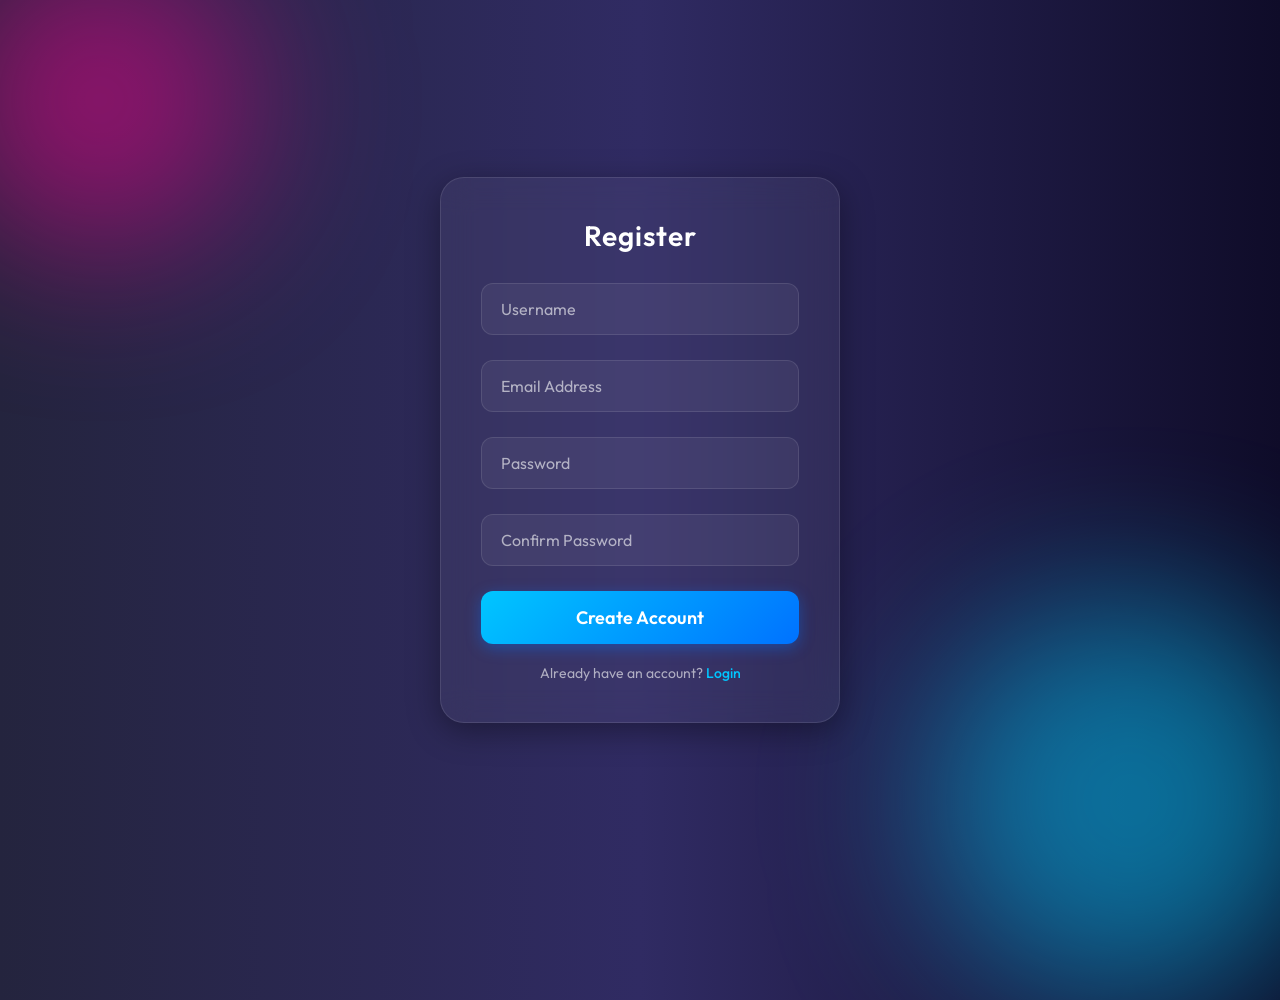
<file: index.html>
<!DOCTYPE html>
<html lang="en">
<head>
    <meta charset="UTF-8">
    <meta name="viewport" content="width=device-width, initial-scale=1.0">
    <title>Create an Account</title>
    <meta name="description" content="Register for a new account">
    <link rel="stylesheet" href="style.css">
</head>
<body>
    <div class="orb orb-1"></div>
    <div class="orb orb-2"></div>

    <div class="container">
        <h2>Register</h2>
        <form id="registrationForm" novalidate>
            <div class="input-group">
                <input type="text" id="username" required autocomplete="off" placeholder=" ">
                <label for="username">Username</label>
                <div class="error-message">Username must be at least 3 characters</div>
            </div>
            
            <div class="input-group">
                <input type="email" id="email" required autocomplete="off" placeholder=" ">
                <label for="email">Email Address</label>
                <div class="error-message">Please enter a valid email address</div>
            </div>
            
            <div class="input-group">
                <input type="password" id="password" required autocomplete="off" placeholder=" ">
                <label for="password">Password</label>
                <div class="error-message">Password must be at least 8 characters</div>
            </div>
            
            <div class="input-group">
                <input type="password" id="confirmPassword" required autocomplete="off" placeholder=" ">
                <label for="confirmPassword">Confirm Password</label>
                <div class="error-message">Passwords do not match</div>
            </div>
            
            <button type="submit" class="submit-btn" id="submitBtn">Create Account</button>
            
            <div class="login-link">
                <p>Already have an account? <a href="login.html">Login</a></p>
            </div>
        </form>
    </div>

    <script src="script.js"></script>
</body>
</html>
</file>
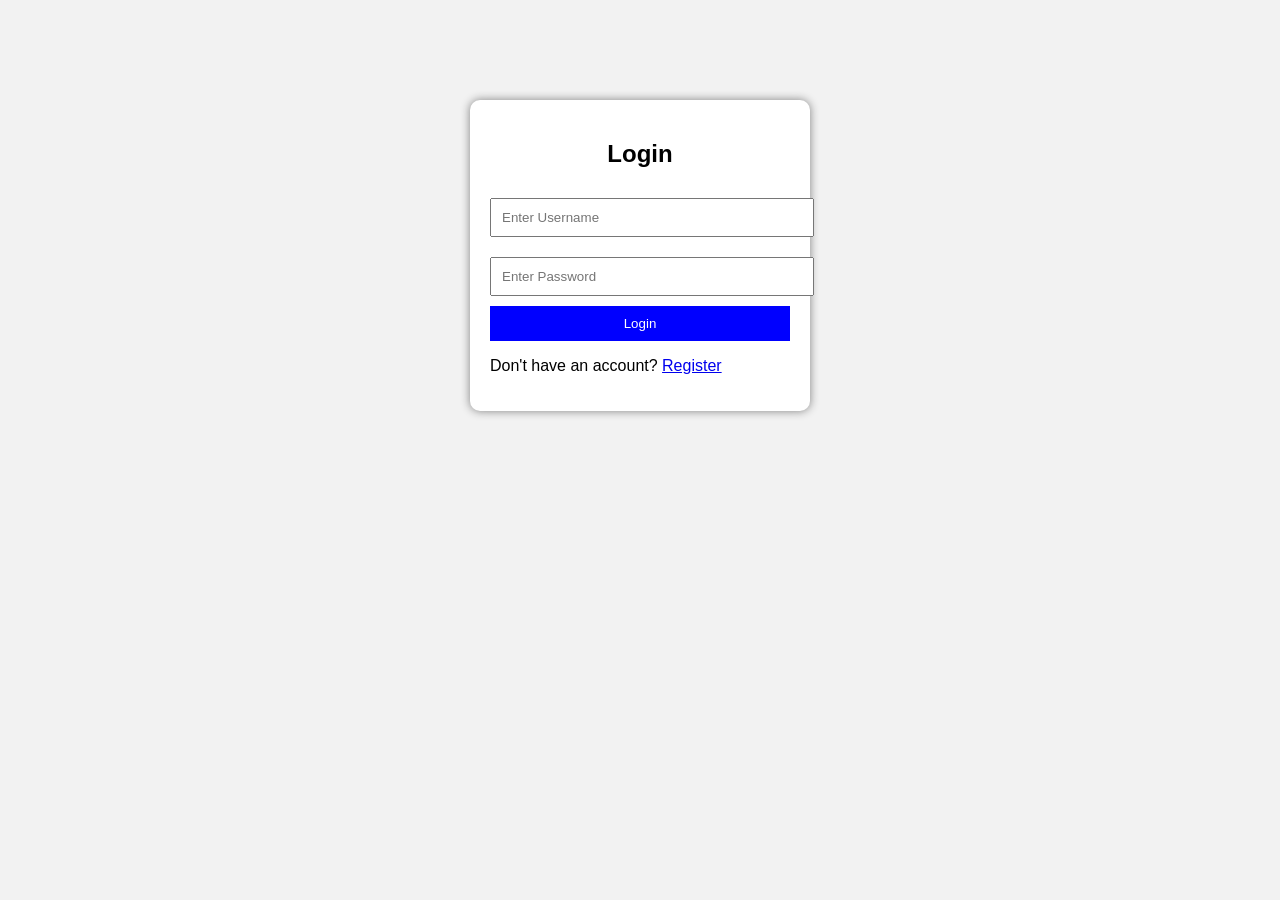
<file: login.html>
<!DOCTYPE html>
<html>
<head>
    <title>Login Form</title>
    <style>
        body {
            font-family: Arial;
            background-color: #f2f2f2;
        }
        .login-box {
            width: 300px;
            padding: 20px;
            background: white;
            margin: 100px auto;
            border-radius: 10px;
            box-shadow: 0 0 10px gray;
        }
        h2 {
            text-align: center;
        }
        input {
            width: 100%;
            padding: 10px;
            margin: 10px 0;
        }
        button {
            width: 100%;
            padding: 10px;
            background: blue;
            color: white;
            border: none;
        }
    </style>
</head>
<body>

<div class="login-box">
    <h2>Login</h2>

    <form onsubmit="return validateLogin()">
        <input type="text" id="username" placeholder="Enter Username" required>
        <input type="password" id="password" placeholder="Enter Password" required>
        <button type="submit">Login</button>
        <p>Don't have an account? <a href="index.html">Register</a></p>
    </form>
</div>

<script>
function validateLogin() {
    let user = document.getElementById("username").value;
    let pass = document.getElementById("password").value;

    if(user === "admin" && pass === "1234") {
        alert("Login Successful!");
    } else {
        alert("Invalid Username or Password");
    }
    return false;
}
</script>

</body>
</html>
</file>
<file: style.css>
@import url('https://fonts.googleapis.com/css2?family=Outfit:wght@300;400;500;600;700&display=swap');

* {
    margin: 0;
    padding: 0;
    box-sizing: border-box;
    font-family: 'Outfit', sans-serif;
}

body {
    min-height: 100vh;
    display: flex;
    justify-content: center;
    align-items: center;
    background: #0f0c29;
    background: linear-gradient(to right, #24243e, #302b63, #0f0c29);
    overflow: hidden;
    position: relative;
}

/* Background Animated Orbs */
.orb {
    position: absolute;
    border-radius: 50%;
    filter: blur(80px);
    z-index: 0;
    animation: float 10s infinite ease-in-out alternate;
}

.orb-1 {
    width: 300px;
    height: 300px;
    background: rgba(255, 0, 150, 0.5);
    top: -50px;
    left: -50px;
}

.orb-2 {
    width: 400px;
    height: 400px;
    background: rgba(0, 204, 255, 0.5);
    bottom: -100px;
    right: -50px;
    animation-delay: -5s;
}

@keyframes float {
    0% { transform: translate(0, 0) scale(1); }
    100% { transform: translate(30px, 30px) scale(1.1); }
}

.container {
    position: relative;
    z-index: 1;
    width: 100%;
    max-width: 400px;
    padding: 40px;
    background: rgba(255, 255, 255, 0.05);
    border-radius: 24px;
    box-shadow: 0 8px 32px 0 rgba(0, 0, 0, 0.37);
    backdrop-filter: blur(16px);
    -webkit-backdrop-filter: blur(16px);
    border: 1px solid rgba(255, 255, 255, 0.1);
}

h2 {
    color: #fff;
    text-align: center;
    margin-bottom: 30px;
    font-size: 28px;
    font-weight: 600;
    letter-spacing: 1px;
}

.input-group {
    position: relative;
    margin-bottom: 25px;
}

.input-group input {
    width: 100%;
    padding: 15px 20px;
    background: rgba(255, 255, 255, 0.05);
    border: 1px solid rgba(255, 255, 255, 0.1);
    border-radius: 12px;
    outline: none;
    color: #fff;
    font-size: 16px;
    transition: all 0.3s ease;
}

.input-group input:focus {
    border-color: rgba(255, 255, 255, 0.5);
    background: rgba(255, 255, 255, 0.1);
    box-shadow: 0 0 10px rgba(255, 255, 255, 0.1);
}

.input-group label {
    position: absolute;
    top: 50%;
    left: 20px;
    transform: translateY(-50%);
    color: rgba(255, 255, 255, 0.6);
    font-size: 16px;
    pointer-events: none;
    transition: all 0.3s ease;
}

.input-group input:focus ~ label,
.input-group input:not(:placeholder-shown) ~ label {
    top: 0;
    left: 15px;
    font-size: 12px;
    padding: 0 5px;
    background: #252445;
    border-radius: 4px;
    color: #fff;
}

.submit-btn {
    width: 100%;
    padding: 15px;
    border: none;
    border-radius: 12px;
    background: linear-gradient(135deg, #00c6ff, #0072ff);
    color: #fff;
    font-size: 18px;
    font-weight: 600;
    cursor: pointer;
    transition: all 0.3s ease;
    box-shadow: 0 4px 15px rgba(0, 114, 255, 0.4);
}

.submit-btn:hover {
    transform: translateY(-2px);
    box-shadow: 0 6px 20px rgba(0, 114, 255, 0.6);
}

.submit-btn:active {
    transform: translateY(0);
}

.login-link {
    text-align: center;
    margin-top: 20px;
    color: rgba(255, 255, 255, 0.6);
    font-size: 14px;
}

.login-link a {
    color: #00c6ff;
    text-decoration: none;
    font-weight: 500;
    transition: color 0.3s ease;
}

.login-link a:hover {
    color: #fff;
}

.error-message {
    color: #ff4d4d;
    font-size: 12px;
    margin-top: 5px;
    display: none;
    padding-left: 10px;
}

.input-group.error input {
    border-color: #ff4d4d;
}

.input-group.error .error-message {
    display: block;
}
</file>
